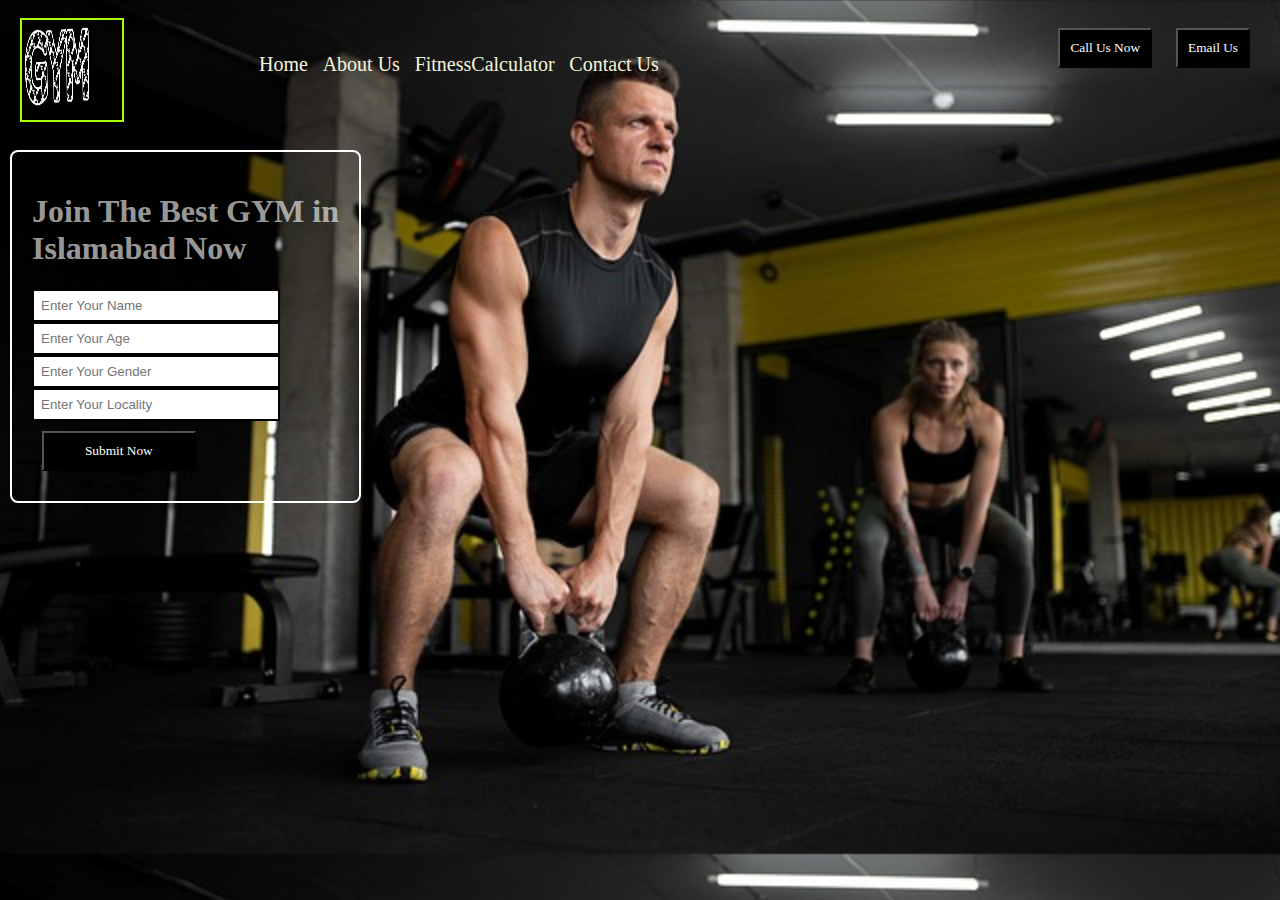
<file: Index.html>
<!DOCTYPE html>
<html lang="en">
<head>
    <meta charset="UTF-8">
    <meta name="viewport" content="width=device-width, initial-scale=1.0">
    <title>GYM</title>
    <link rel="stylesheet" href="gymm.css">
    <STYle>

    </STYle>
</head>
<body>
    <header class="header"></header>
    
    <div class="left">
        <img src="Logo.webp" alt="">
    </div>

       
    </url>
    </div>
    
    <div class="mid">
  
    <url class="navbar">
        <li><a href="#" class="Active">Home</a> </li>
        <li><a href="#">About Us</a></li>
        <li><a href="#">FitnessCalculator</a></li>
        <li><a href="#">Contact Us</a></li>
    </div>
    <div class="right">
        <Button class="btn" >Call Us Now</a></Button>
        <Button class="btn">Email Us</a> </Button>
    </div>
    <div class="Containner">
        <h1>Join The Best GYM in Islamabad Now</h1>
        <form action="noaction.php">
            <div class="FormGroup">
                <input type="text" name="" placeholder="Enter Your Name">
                <div class="FormGroup"></div>
                <input type="text" name="" placeholder="Enter Your Age">
                <div class="FormGroup"></div>

                <input type="text" name="" placeholder="Enter Your Gender">
                <div class="FormGroup"></div>
                <input type="text" name="" placeholder="Enter Your Locality">
                </div>
                <button class="btn">Submit Now</button>

            </div>
        </form>



    </div>
</body>
</html>
</file>
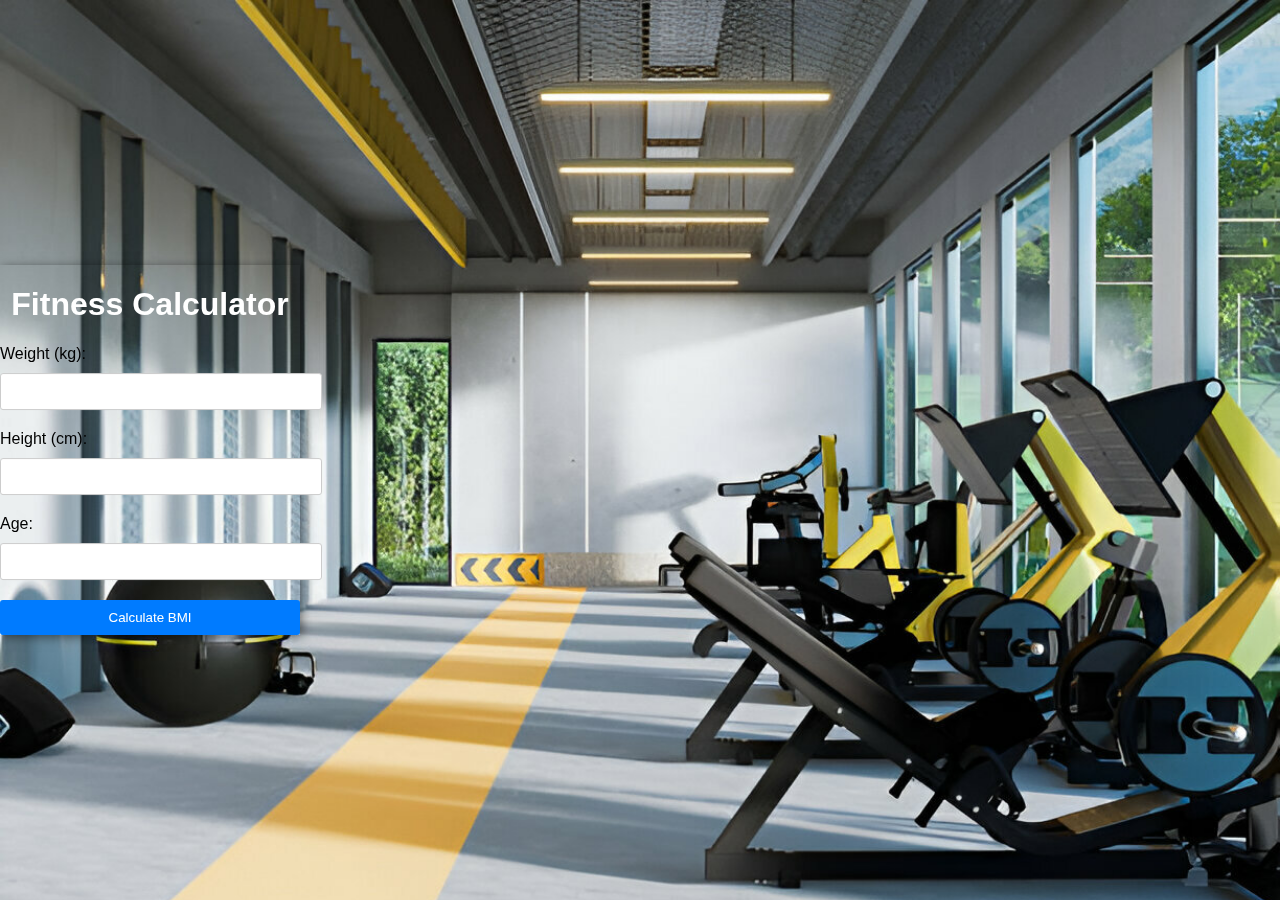
<file: calculator.html>
<!DOCTYPE html>
<html lang="en">
<head>
    <meta charset="UTF-8">
    <meta name="viewport" content="width=device-width, initial-scale=1.0">
    <title>Fitness Calculator</title>
    <style>
        body {
            font-family: Arial, sans-serif;
            background-image: url('fitnessCal.jpg'); /* Replace with your image path */
            background-repeat: no-repeat;
            background-size: cover;
            
        }
        .fitness-calculator {
            width: 300px; /* Adjust width as needed */
            position: fixed; /* Fixed positioning on the left */
            left: 0;
            top: 50%;
            transform: translateY(-50%);
            background-color:transparent /* Semi-transparent white background */
            padding: 20px;
            box-shadow: 2px 2px 10px rgba(0, 0, 0, 0.5); /* Optional shadow for better visibility */
            
        }
        h1 {
            text-align: center;
            color:white;
        }
        label {
            display: block;
            margin-bottom: 10px;
        }
        input {
            width: 100%;
            padding: 10px;
            margin-bottom: 20px;
            border: 1px solid #ccc;
            border-radius: 3px;
        }
        button {
            display: block;
            width: 300px;
            padding: 10px;
            background-color: #007bff;
            color: #ffffff;
            border: none;
            border-radius: 3px;
            cursor: pointer;
        }
        button:hover {
            background-color: #0056b3;
        }
    </style>
</head>
<body>
    <div class="fitness-calculator">
        <h1>Fitness Calculator</h1>
        <form id="fitnessForm">
            <label for="weight">Weight (kg):</label>
            <input type="number" id="weight" name="weight" required>
            <label for="height">Height (cm):</label>
            <input type="number" id="height" name="height" required>
            <label for="age">Age:</label>
            <input type="number" id="age" name="age" required>
            <!-- Add more input fields for other parameters if needed -->
            <button type="submit">Calculate BMI</button>
        </form>
        <!-- Display results here if needed -->
    </div>
</body>
</html>
</file>
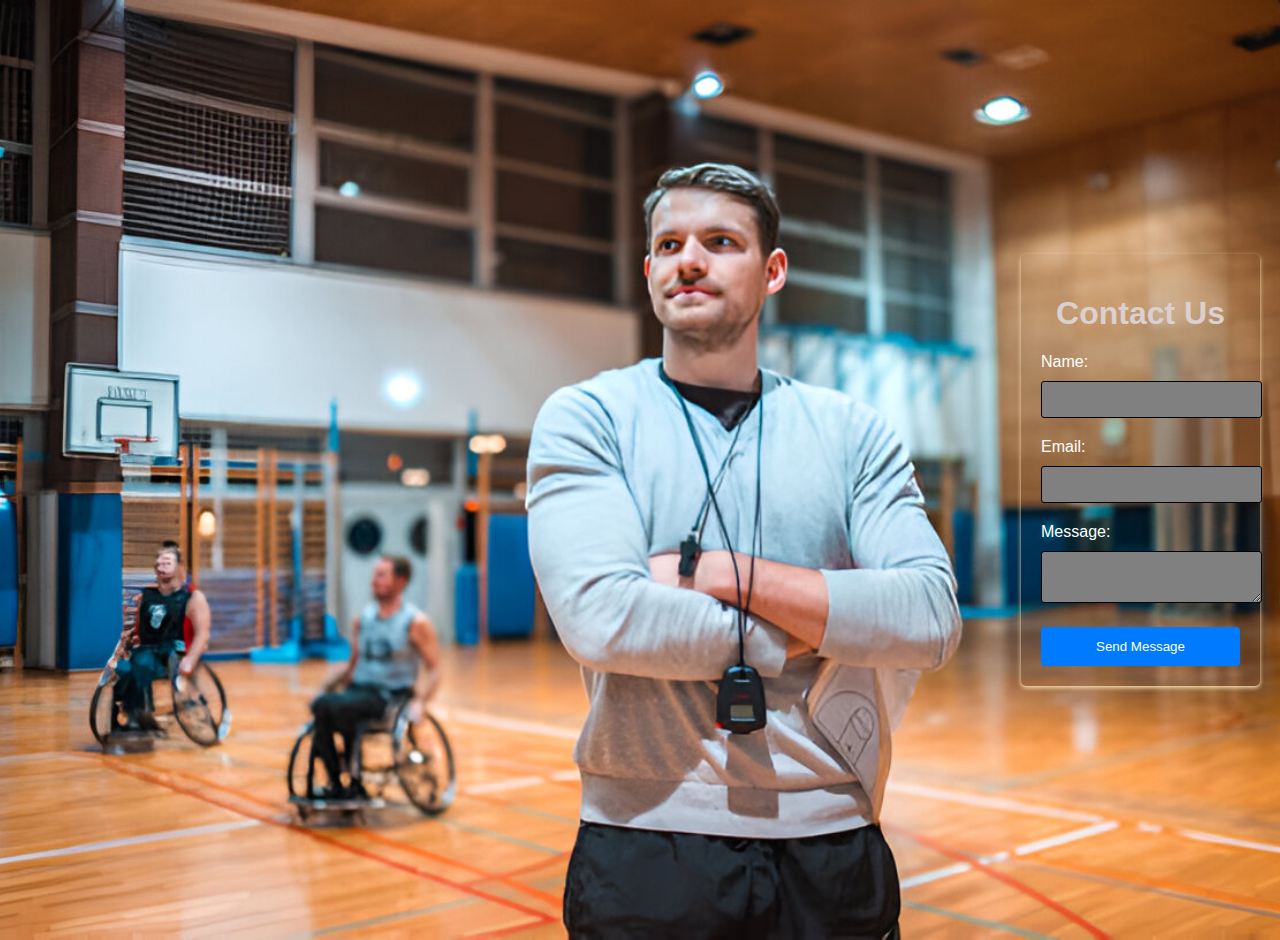
<file: Contact.html>
<!DOCTYPE html>
<html lang="en">
<head>
    <meta charset="UTF-8">
    <meta name="viewport" content="width=device-width, initial-scale=1.0">
    <link rel="stylesheet" href="Contact.jpg">
    <title>Contact Us</title>
    <style>
        body {
            font-family: Arial, sans-serif;
            background-image: url('Contact.jpg');
            background-size: cover;
            background-position: center;
            display: flex;
            justify-content: flex-end; /* Aligns items to the end (right) */
            align-items: center;
            height: 100vh;
            margin: 0;
            padding: 20px; /* Optional: Adds padding around the form */
        }
        .container {
            max-width: 400px;
            padding: 20px;
            /* Remove background color */
            background-color: transparent;
            border-radius: 5px;
            /* Optional: Add shadow for better visibility */
            box-shadow: 0 2px 4px wheat;
        }
        h1 {
            text-align: center;
            color: #dad0d0;
        }
        label {
            display: block;
            margin-bottom: 10px;
            color: white; /* Change label text color to white */
        }
        input, textarea {
            width: 100%;
            padding: 10px;
            margin-bottom: 20px;
            border: 1px solid black;
            border-radius: 3px;
            color: white; /* Change input and textarea text color to white */
            background-color: gray; /* Transparent background for inputs */
        }
        button {
            display: block;
            width: 100%;
            padding: 12px;
            background-color: #007bff;
            color: #ffffff;
            border: none;
            border-radius: 4px;
            cursor: pointer;
        }
        button:hover {
            background-color: #0056b3;
        }
    </style>
</head>
<body>
    <div class="container">
        <h1>Contact Us</h1>
        <form action="contactform.php" method="post">
            <label for="name">Name:</label>
            <input type="text" id="name" name="name" required>
            
            <label for="email">Email:</label>
            <input type="email" id="email" name="email" required>
            
            <label for="message">Message:</label>
            <textarea id="message" name="message" required></textarea>
            
            <button type="submit">Send Message</button>
        </form>
    </div>
</body>
</html>
</file>
<file: gymm.css>
body{
    margin: 0px;
    padding: 0px;
    background: url(Fitness.jpg);
    background-size: cover;
    color: rgba(255, 255, 255, 0.61);
    font-family: 'Baloo Bhai', cursive;
}
.left{
    border: 2px solid rgb(166, 255, 0);
    display:inline-block;
    position: absolute;
    left: 20px;
    top: 18px;
    height: 100px;
    width: 100px;
}
.mid{
    /*border: 2px solid rgb(0, 255, 55);*/
    display: block;
    width: 60%;
    margin: 30px auto;
    top: 18px;
    padding: 10px;
    font-size: 35px;

}
.right{
    /* border: 2px solid gray;*/
    display: inline-block;
    right: 20px;
    position: absolute;
    top: 18px;
}
.navbar li{
    display: inline-block;
    font-size: 20px;
    list-style: none;
}
.navbar li a{
    display: inline-block;
    padding: 3px 3px;
    
    text-decoration: none;

    color: beige;
}

.navbar li a:hover{
   color: rgb(0, 0, 0);
    padding: 10px;
    
    text-decoration: underline;
    background-color: cadetblue;
}
img{
    background-color: rgb(71, 60, 60);
    height: 90px;
    width: 70px;
    filter: invert(100%);
    float: left;
    
}
.left div{
    text-align: center;
    font-size: 10px;

}
.btn{
    margin: 0px 13px;
    
    
    padding: 5px 14px;
    font-family:  'Baloo Bhai', cursive;
    cursor: pointer;

    background-color: black;
    color: white;
    margin: 10px;
    padding: 10px;
    
}
.btn:hover{
   
    padding: 10px;
    background-color: cadetblue;

    text-decoration: underline;
}
.Containner{
    border: 2px solid white;
    margin: 60px 10px;
    padding: 20px;
    width: 24%;
    border-radius: 8px;
}
.FormGroup input{
    display: block;
    width: 75%;
    padding: 7px;
    border: 2px solid black;   
}
.Containner button{
    display: block;
    width: 50%;

}
</file>
